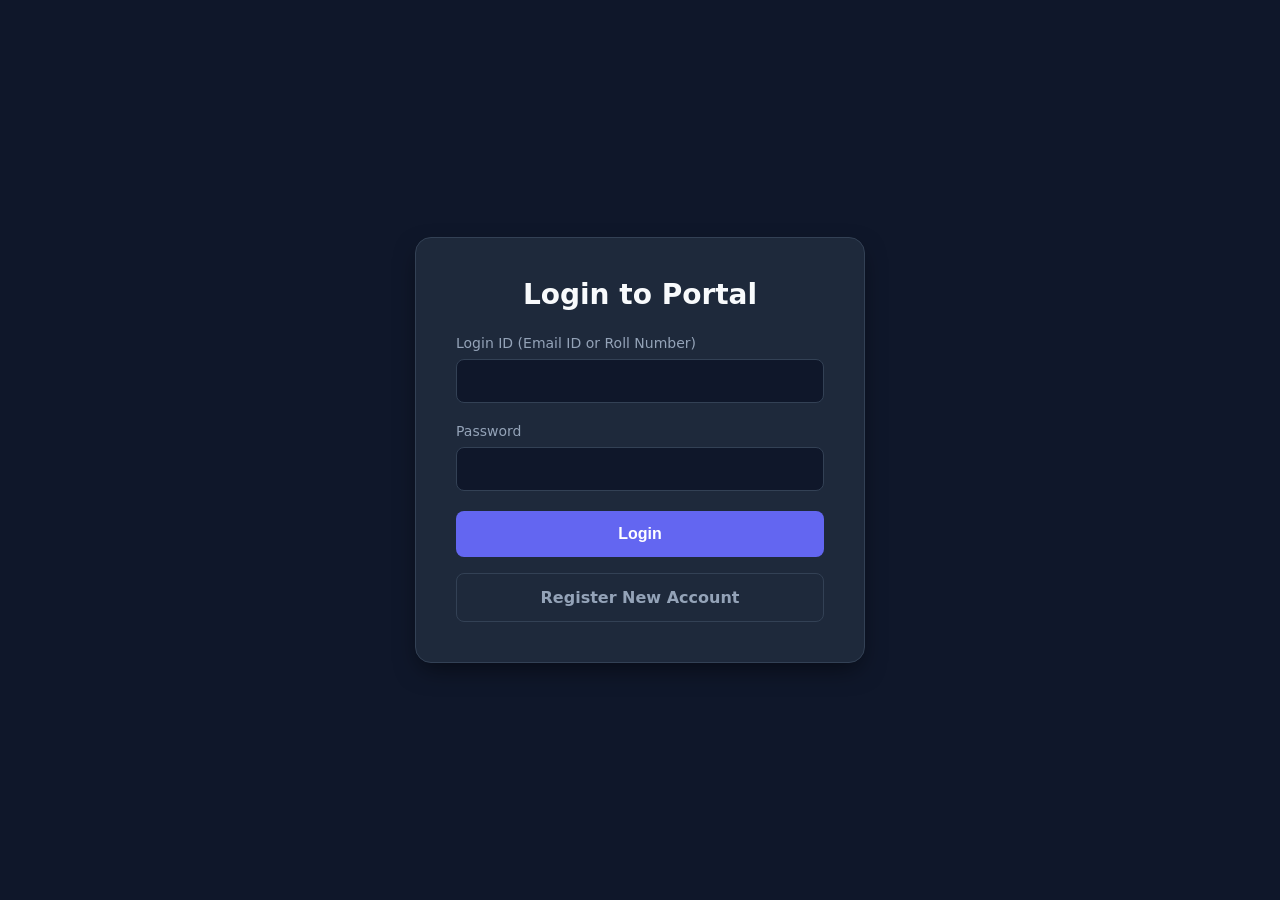
<file: index.html>
<!DOCTYPE html>
<html lang="en">
<head>
    <meta charset="UTF-8">
    <meta name="viewport" content="width=device-width, initial-scale=1.0">
    <title>Online Test Portal</title>
    <script src="js/models/UserModel.js"></script>
    <script src="js/models/TestModel.js"></script>
    <script src="js/app.js"></script>
    <script>
        // Simple redirect logic using the Model
        document.addEventListener('DOMContentLoaded', () => {
            const userModel = new UserModel();
            const user = userModel.getCurrentUser();
            if (user) {
                window.location.href = 'dashboard.html';
            } else {
                window.location.href = 'login.html';
            }
        });
    </script>
</head>
<body>
    <p>Redirecting...</p>
</body>
</html>
</file>
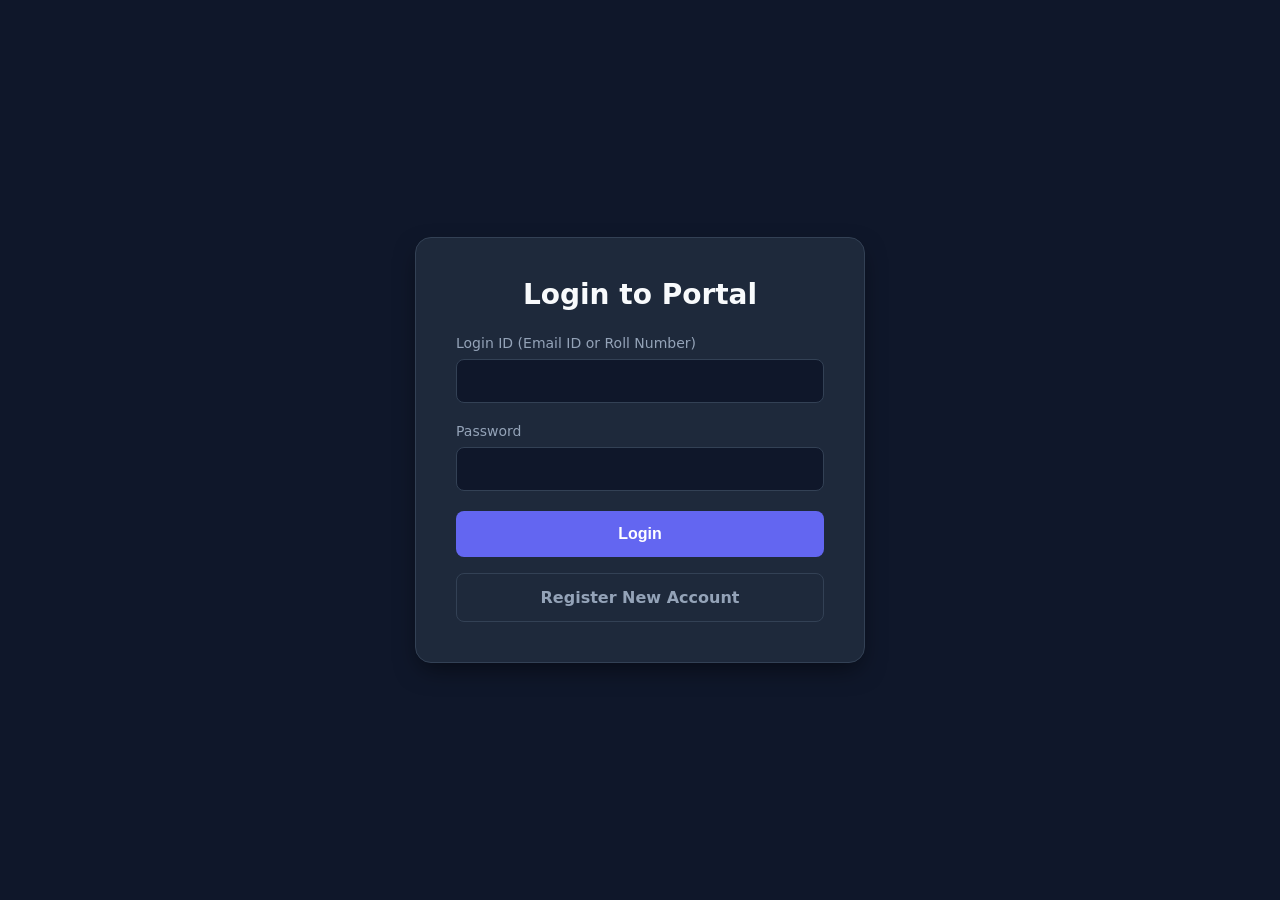
<file: dashboard.html>
<!DOCTYPE html>
<html lang="en">
<head>
    <meta charset="UTF-8">
    <meta name="viewport" content="width=device-width, initial-scale=1.0">
    <title>Dashboard - Online Test Portal</title>
    <link rel="stylesheet" href="css/style.css">
    
    <!-- MVC Scripts -->
    <script src="js/models/UserModel.js"></script>
    <script src="js/models/TestModel.js"></script>
    <script src="js/app.js"></script>
    <script src="js/views/DashboardView.js"></script>
    <script src="js/controllers/DashboardController.js"></script>
    
    <script>
        document.addEventListener('DOMContentLoaded', () => {
            const userModel = new UserModel();
            const testModel = new TestModel();
            const dashboardView = new DashboardView();
            const dashboardController = new DashboardController(userModel, testModel, dashboardView);
            dashboardController.init();
        });
    </script>
</head>
<body>
    <div class="container">
        <header class="dashboard-header">
            <h1 id="welcomeMessage">Welcome</h1>
            <button onclick="logout()" class="btn btn-secondary" style="margin-top: 0; width: auto;">Logout</button>
        </header>

        <div class="dashboard-cards">
            <div class="card">
                <h2>Test Center</h2>
                <p style="margin: 1rem 0; color: var(--text-muted);">Take the online assessment</p>
                <button id="btnTakeTest" class="btn btn-primary">Take Test</button>
            </div>
            <div class="card">
                <h2>My Performance</h2>
                <p style="margin: 1rem 0; color: var(--text-muted);">View your previous test results</p>
                <button id="btnShowResult" class="btn btn-primary" style="margin-top: 0;">Show Result</button>
            </div>
        </div>
    </div>

    <!-- Custom Modal Popup -->
    <div id="alertModal" class="modal-overlay" style="display: none;">
        <div class="modal-content">
            <h3 style="color: var(--error-color); margin-bottom: 1rem;">Notice</h3>
            <p id="modalMessage">User already completed the test</p>
            <button id="closeModal" class="btn btn-primary" style="margin-top: 1.5rem;">OK</button>
        </div>
    </div>
</body>
</html>
</file>
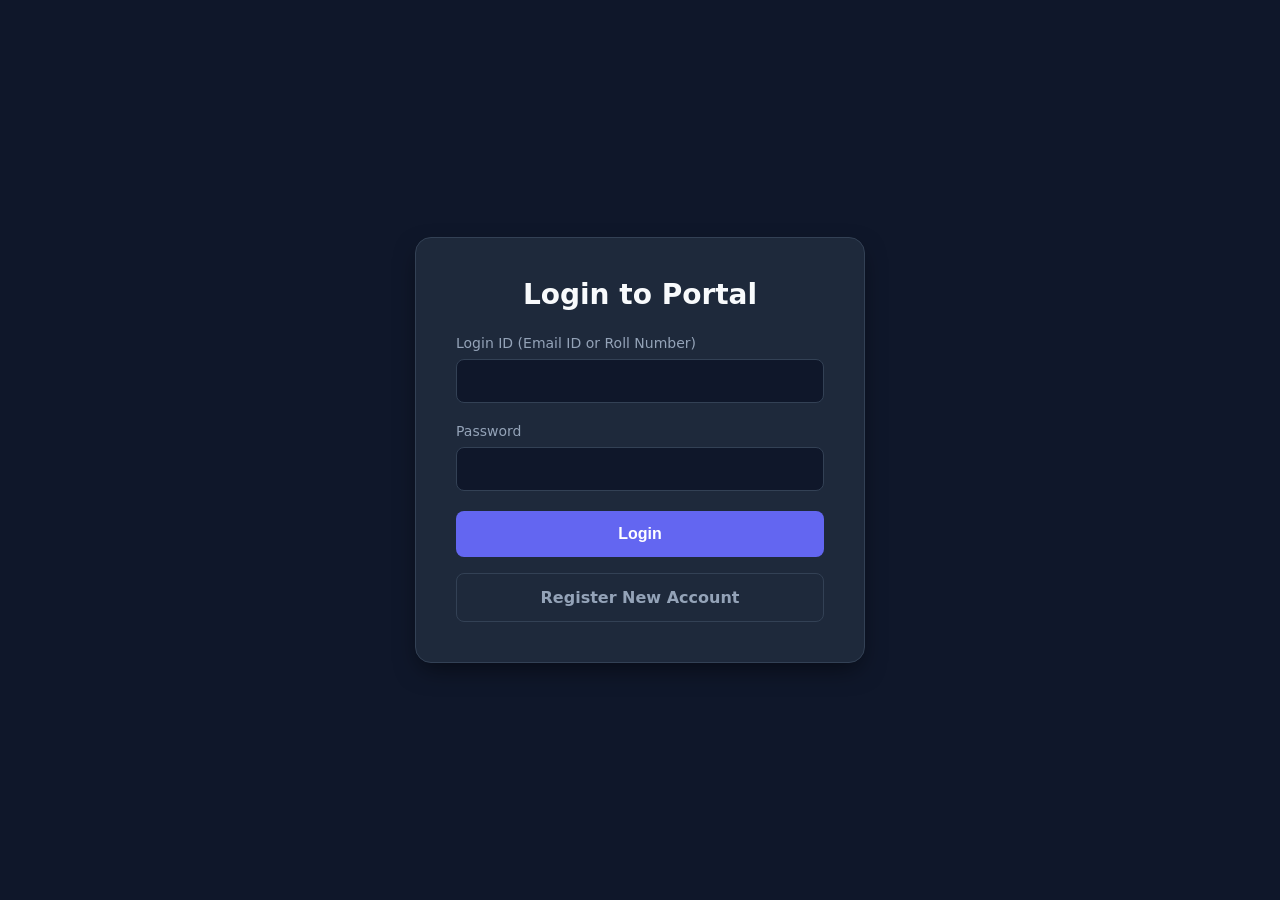
<file: login.html>
<!DOCTYPE html>
<html lang="en">
<head>
    <meta charset="UTF-8">
    <meta name="viewport" content="width=device-width, initial-scale=1.0">
    <title>Login - Online Test Portal</title>
    <link rel="stylesheet" href="css/style.css">
    
    <!-- MVC Scripts -->
    <script src="js/models/UserModel.js"></script>
    <script src="js/models/TestModel.js"></script>
    <script src="js/app.js"></script>
    <script src="js/views/AuthView.js"></script>
    <script src="js/controllers/AuthController.js"></script>
    
    <script>
        document.addEventListener('DOMContentLoaded', () => {
            const userModel = new UserModel();
            const authView = new AuthView();
            const authController = new AuthController(userModel, authView);
            authController.initLogin();
        });
    </script>
</head>
<body>
    <div class="center-form-container">
        <div class="auth-card">
            <h1>Login to Portal</h1>
            <form id="loginForm">
                <div class="form-group">
                    <label for="loginId">Login ID (Email ID or Roll Number)</label>
                    <input type="text" id="loginId" class="form-control" required>
                    <span id="loginIdError" class="error-message"></span>
                </div>
                <div class="form-group">
                    <label for="password">Password</label>
                    <input type="password" id="password" class="form-control" required>
                    <span id="passwordError" class="error-message"></span>
                </div>
                <div id="generalError" class="error-message" style="margin-bottom: 1rem; text-align: center;"></div>
                
                <button type="submit" class="btn btn-primary">Login</button>
                <a href="register.html" class="btn btn-secondary">Register New Account</a>
            </form>
        </div>
    </div>
</body>
</html>
</file>
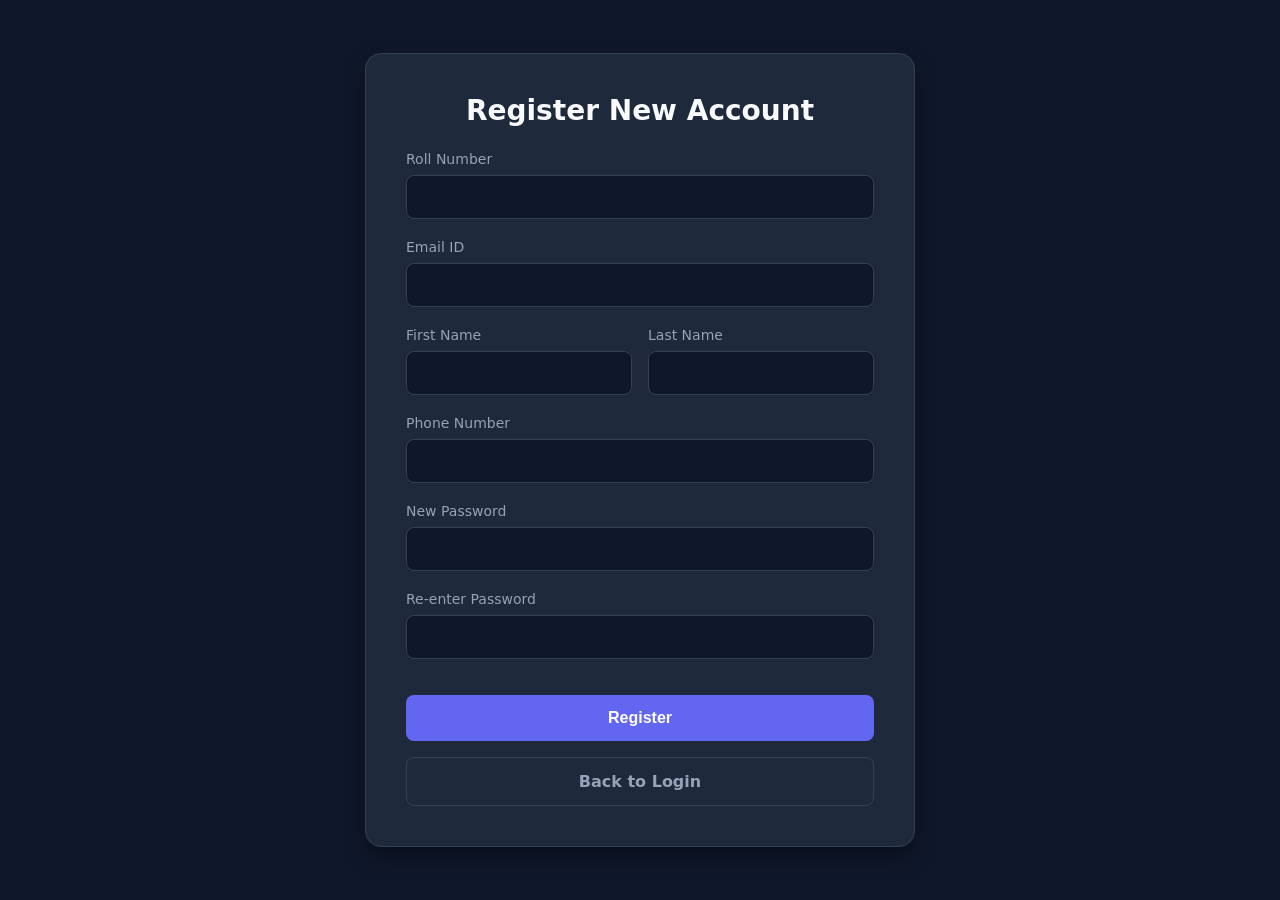
<file: register.html>
<!DOCTYPE html>
<html lang="en">
<head>
    <meta charset="UTF-8">
    <meta name="viewport" content="width=device-width, initial-scale=1.0">
    <title>Register - Online Test Portal</title>
    <link rel="stylesheet" href="css/style.css">
    
    <!-- MVC Scripts -->
    <script src="js/models/UserModel.js"></script>
    <script src="js/models/TestModel.js"></script>
    <script src="js/app.js"></script>
    <script src="js/views/AuthView.js"></script>
    <script src="js/controllers/AuthController.js"></script>
    
    <script>
        document.addEventListener('DOMContentLoaded', () => {
            const userModel = new UserModel();
            const authView = new AuthView();
            const authController = new AuthController(userModel, authView);
            authController.initRegister();
        });
    </script>
</head>
<body>
    <div class="center-form-container">
        <div class="auth-card" style="max-width: 550px;">
            <h1>Register New Account</h1>
            <form id="registerForm">
                <div class="form-group">
                    <label for="rollNumber">Roll Number</label>
                    <input type="text" id="rollNumber" class="form-control" required>
                    <span id="rollNumberError" class="error-message"></span>
                </div>
                <div class="form-group">
                    <label for="email">Email ID</label>
                    <input type="email" id="email" class="form-control" required>
                    <span id="emailError" class="error-message"></span>
                </div>
                <div style="display: flex; gap: 1rem;">
                    <div class="form-group" style="flex: 1;">
                        <label for="firstName">First Name</label>
                        <input type="text" id="firstName" class="form-control" required>
                    </div>
                    <div class="form-group" style="flex: 1;">
                        <label for="lastName">Last Name</label>
                        <input type="text" id="lastName" class="form-control" required>
                    </div>
                </div>
                <div class="form-group">
                    <label for="phone">Phone Number</label>
                    <input type="tel" id="phone" class="form-control" required>
                    <span id="phoneError" class="error-message"></span>
                </div>
                <div class="form-group">
                    <label for="password">New Password</label>
                    <input type="password" id="password" class="form-control" required>
                    <div class="password-criteria" id="passwordCriteria">
                        <div class="criteria-item" id="crit-length">✗ 8-11 characters</div>
                        <div class="criteria-item" id="crit-upper">✗ One uppercase letter</div>
                        <div class="criteria-item" id="crit-lower">✗ One lowercase letter</div>
                        <div class="criteria-item" id="crit-number">✗ One number</div>
                        <div class="criteria-item" id="crit-special">✗ One special symbol</div>
                    </div>
                    <span id="passwordError" class="error-message"></span>
                </div>
                <div class="form-group">
                    <label for="rePassword">Re-enter Password</label>
                    <input type="password" id="rePassword" class="form-control" required>
                    <span id="rePasswordError" class="error-message"></span>
                </div>
                
                <div id="successMessage" class="success-message">Account created successfully</div>
                
                <button type="submit" class="btn btn-primary" style="margin-top: 1rem;">Register</button>
                <a href="login.html" class="btn btn-secondary">Back to Login</a>
            </form>
        </div>
    </div>
</body>
</html>
</file>
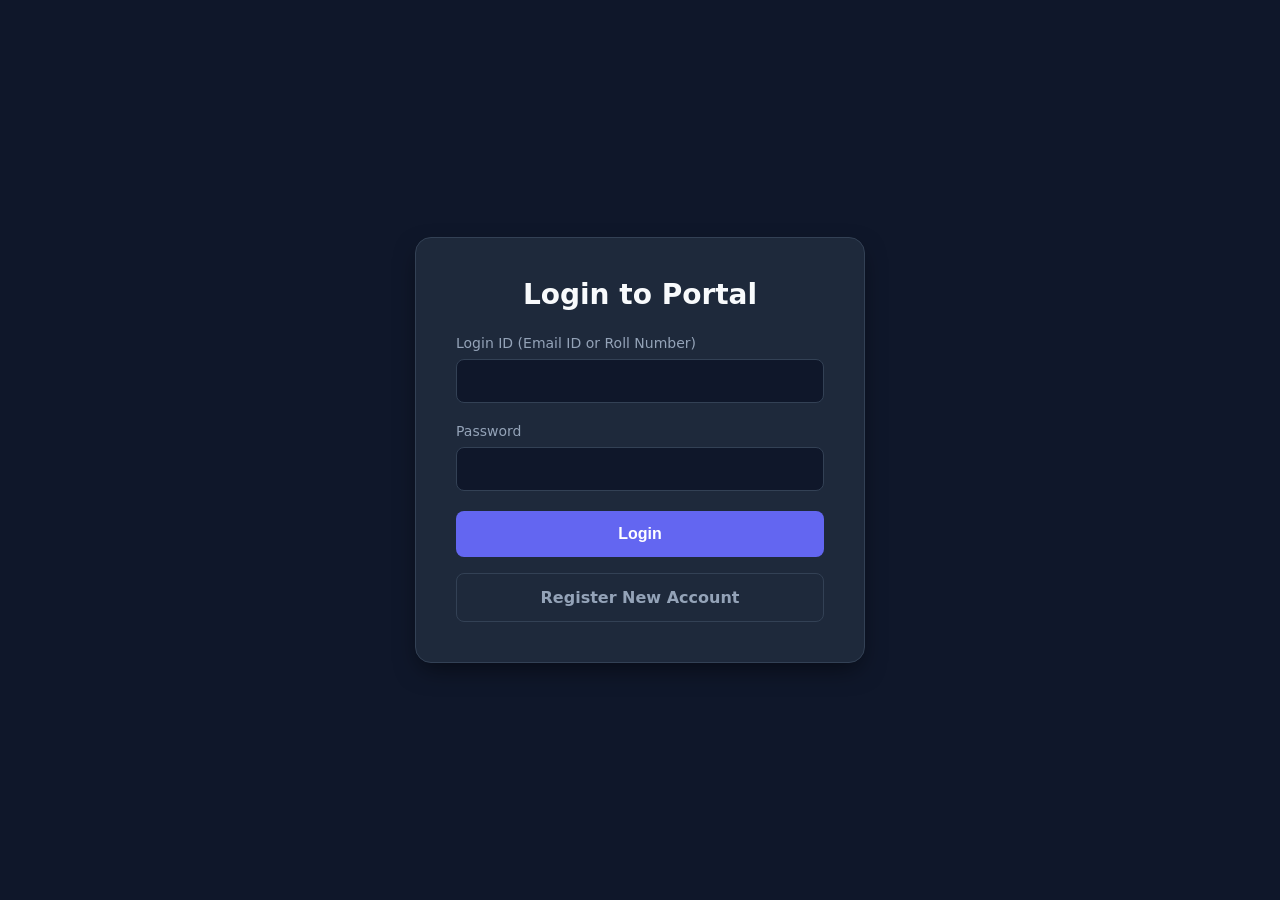
<file: result.html>
<!DOCTYPE html>
<html lang="en">
<head>
    <meta charset="UTF-8">
    <meta name="viewport" content="width=device-width, initial-scale=1.0">
    <title>Result - Online Test Portal</title>
    <link rel="stylesheet" href="css/style.css">
    
    <!-- MVC Scripts -->
    <script src="js/models/UserModel.js"></script>
    <script src="js/models/TestModel.js"></script>
    <script src="js/app.js"></script>
    <script src="js/views/ResultView.js"></script>
    <script src="js/controllers/ResultController.js"></script>
    
    <script>
        document.addEventListener('DOMContentLoaded', () => {
            const userModel = new UserModel();
            const testModel = new TestModel();
            const resultView = new ResultView();
            const resultController = new ResultController(userModel, testModel, resultView);
            resultController.init();
        });
    </script>
</head>
<body>
    <div class="container" style="padding-top: 3rem;">
        <div id="resultContainer" class="result-card">
            <h1>Test Result</h1>
            
            <div id="resultContent" style="display: none;">
                <h3 style="margin: 1.5rem 0; color: var(--primary-color);">Student Details</h3>
                <div class="result-stat">
                    <strong>Roll Number:</strong> <span id="resRoll"></span>
                </div>
                <div class="result-stat">
                    <strong>Name:</strong> <span id="resName"></span>
                </div>

                <h3 style="margin: 1.5rem 0; color: var(--primary-color);">Performance</h3>
                <div class="result-stat">
                    <strong>Total Questions:</strong> <span id="resTotal"></span>
                </div>
                <div class="result-stat">
                    <strong>Correct Answers:</strong> <span id="resCorrect"></span>
                </div>
                <div class="result-stat">
                    <strong>Wrong Answers:</strong> <span id="resWrong"></span>
                </div>
                <div class="result-stat">
                    <strong>Score:</strong> <span id="resScore"></span>
                </div>
                <div class="result-stat">
                    <strong>Percentage:</strong> <span><span id="resPercent"></span>%</span>
                </div>
                
                <div id="resStatus" class="status-badge"></div>
            </div>

            <div id="noResultContent" style="display: none;">
                <p style="font-size: 1.2rem; color: var(--text-muted); margin: 2rem 0;">You have not completed the test yet.</p>
                <a href="test.html" class="btn btn-primary" style="max-width: 200px; display: inline-block;">Take Test Now</a>
            </div>

            <div style="margin-top: 2rem;">
                <a href="dashboard.html" class="btn btn-secondary" style="max-width: 200px; display: inline-block; margin-top: 0;">Back to Dashboard</a>
            </div>
        </div>
    </div>
</body>
</html>
</file>
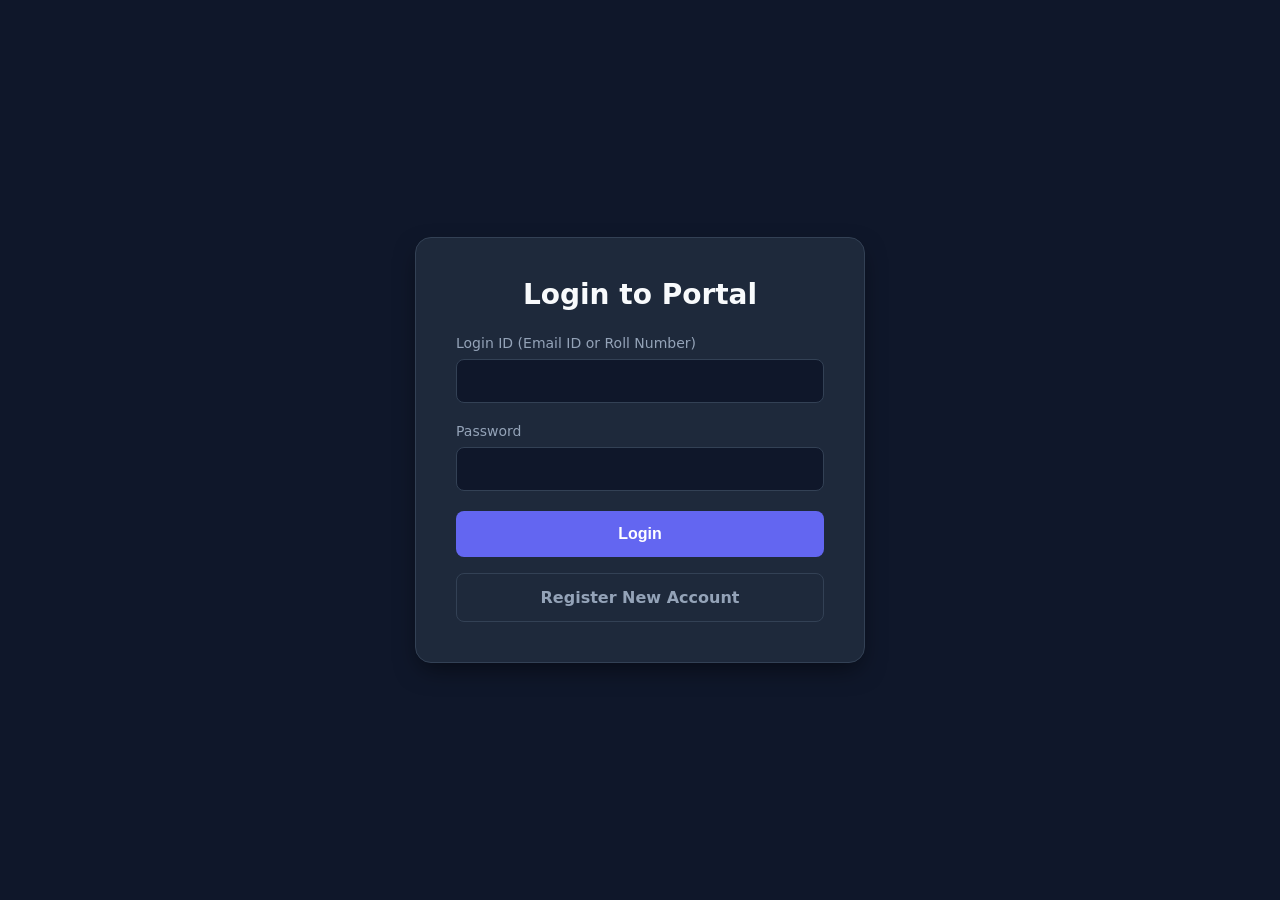
<file: test.html>
<!DOCTYPE html>
<html lang="en">
<head>
    <meta charset="UTF-8">
    <meta name="viewport" content="width=device-width, initial-scale=1.0">
    <title>Test - Online Test Portal</title>
    <link rel="stylesheet" href="css/style.css">
    
    <!-- MVC Scripts -->
    <script src="js/models/UserModel.js"></script>
    <script src="js/models/TestModel.js"></script>
    <script src="js/app.js"></script>
    <script src="js/views/TestView.js"></script>
    <script src="js/controllers/TestController.js"></script>
    
    <script>
        document.addEventListener('DOMContentLoaded', () => {
            const userModel = new UserModel();
            const testModel = new TestModel();
            const testView = new TestView();
            const testController = new TestController(userModel, testModel, testView);
            testController.init();
        });
    </script>
</head>
<body>
    <div class="test-header">
        <h2>Online Assessment</h2>
        <div class="timer" id="timer">25:00</div>
    </div>
    
    <div class="container" style="max-width: 800px; padding-top: 2rem;">
        <form id="testForm">
            <div id="questionsContainer">
                <!-- Questions will be injected here dynamically -->
            </div>
            
            <div style="text-align: center; margin: 2rem 0;">
                <button type="submit" class="btn btn-primary" style="max-width: 200px;">Submit Test</button>
            </div>
        </form>
    </div>
    
    <!-- Custom Modal Popup -->
    <div id="alertModal" class="modal-overlay" style="display: none;">
        <div class="modal-content">
            <h3 style="color: var(--success-color); margin-bottom: 1rem;" id="modalTitle">Test Submitted!</h3>
            <p id="modalMessage" style="white-space: pre-line; line-height: 1.5; font-size: 1.1rem;"></p>
            <button id="closeModal" class="btn btn-primary" style="margin-top: 1.5rem;">View Detailed Results</button>
        </div>
    </div>
</body>
</html>
</file>
<file: css/style.css>
:root {
    --primary-color: #6366f1;
    --primary-hover: #4f46e5;
    --bg-color: #0f172a;
    --surface-color: #1e293b;
    --text-main: #f8fafc;
    --text-muted: #94a3b8;
    --error-color: #ef4444;
    --success-color: #22c55e;
    --border-color: #334155;
    --input-bg: #0f172a;
}

* {
    box-sizing: border-box;
    margin: 0;
    padding: 0;
}

body {
    font-family: 'Inter', system-ui, -apple-system, sans-serif;
    background-color: var(--bg-color);
    color: var(--text-main);
    min-height: 100vh;
    display: flex;
    flex-direction: column;
}

.container {
    width: 100%;
    max-width: 1200px;
    margin: 0 auto;
    padding: 2rem;
}

.center-form-container {
    display: flex;
    align-items: center;
    justify-content: center;
    min-height: 100vh;
    padding: 1rem;
}

.auth-card {
    background-color: var(--surface-color);
    padding: 2.5rem;
    border-radius: 1rem;
    box-shadow: 0 10px 25px -5px rgba(0, 0, 0, 0.5);
    width: 100%;
    max-width: 450px;
    border: 1px solid var(--border-color);
}

.auth-card h1 {
    font-size: 1.75rem;
    margin-bottom: 1.5rem;
    text-align: center;
    color: var(--text-main);
}

.form-group {
    margin-bottom: 1.25rem;
    position: relative;
}

.form-group label {
    display: block;
    margin-bottom: 0.5rem;
    font-size: 0.875rem;
    color: var(--text-muted);
}

.form-control {
    width: 100%;
    padding: 0.75rem 1rem;
    border-radius: 0.5rem;
    border: 1px solid var(--border-color);
    background-color: var(--input-bg);
    color: var(--text-main);
    font-size: 1rem;
    transition: all 0.2s ease;
}

.form-control:focus {
    outline: none;
    border-color: var(--primary-color);
    box-shadow: 0 0 0 3px rgba(99, 102, 241, 0.2);
}

.btn {
    display: inline-block;
    width: 100%;
    padding: 0.875rem 1.5rem;
    border: none;
    border-radius: 0.5rem;
    font-size: 1rem;
    font-weight: 600;
    cursor: pointer;
    transition: all 0.2s ease;
    text-align: center;
    text-decoration: none;
}

.btn-primary {
    background-color: var(--primary-color);
    color: white;
}

.btn-primary:hover {
    background-color: var(--primary-hover);
    transform: translateY(-1px);
}

.btn-secondary {
    background-color: transparent;
    color: var(--text-muted);
    border: 1px solid var(--border-color);
    margin-top: 1rem;
}

.btn-secondary:hover {
    background-color: var(--border-color);
    color: var(--text-main);
}

.error-message {
    color: var(--error-color);
    font-size: 0.8rem;
    margin-top: 0.25rem;
    display: block;
}

.success-message {
    color: var(--success-color);
    font-size: 1rem;
    text-align: center;
    margin-top: 1rem;
    display: none;
}

/* Password Criteria */
.password-criteria {
    background-color: var(--input-bg);
    border: 1px solid var(--border-color);
    border-radius: 0.5rem;
    padding: 1rem;
    margin-top: 0.5rem;
    font-size: 0.875rem;
    display: none;
}
.password-criteria.show {
    display: block;
}
.criteria-item {
    color: var(--text-muted);
    margin-bottom: 0.25rem;
    display: flex;
    align-items: center;
    gap: 0.5rem;
}
.criteria-item.valid {
    color: var(--success-color);
}
.criteria-item.invalid {
    color: var(--error-color);
}

/* Dashboard Styles */
.dashboard-header {
    display: flex;
    justify-content: space-between;
    align-items: center;
    padding: 1.5rem 0;
    margin-bottom: 2rem;
    border-bottom: 1px solid var(--border-color);
}

.dashboard-cards {
    display: grid;
    grid-template-columns: repeat(auto-fit, minmax(250px, 1fr));
    gap: 1.5rem;
}

.card {
    background-color: var(--surface-color);
    padding: 2rem;
    border-radius: 1rem;
    text-align: center;
    border: 1px solid var(--border-color);
    transition: transform 0.2s ease, box-shadow 0.2s ease;
}

.card:hover {
    transform: translateY(-5px);
    box-shadow: 0 10px 20px rgba(0,0,0,0.2);
}

/* Test Interface */
.test-header {
    display: flex;
    justify-content: space-between;
    align-items: center;
    padding: 1rem;
    background-color: var(--surface-color);
    position: sticky;
    top: 0;
    z-index: 100;
    border-bottom: 1px solid var(--border-color);
}

.timer {
    font-size: 1.5rem;
    font-weight: bold;
    color: var(--primary-color);
    background: var(--bg-color);
    padding: 0.5rem 1rem;
    border-radius: 0.5rem;
    border: 1px solid var(--border-color);
}

.question-container {
    background-color: var(--surface-color);
    padding: 2rem;
    border-radius: 1rem;
    margin-bottom: 1.5rem;
    border: 1px solid var(--border-color);
}

.question-title {
    font-size: 1.2rem;
    margin-bottom: 1rem;
}

.option-label {
    display: block;
    padding: 1rem;
    margin-bottom: 0.5rem;
    background-color: var(--input-bg);
    border: 1px solid var(--border-color);
    border-radius: 0.5rem;
    cursor: pointer;
    transition: all 0.2s ease;
}

.option-label:hover {
    background-color: var(--border-color);
}

.option-label input {
    margin-right: 1rem;
}

/* Result Styles */
.result-card {
    background-color: var(--surface-color);
    padding: 2rem;
    border-radius: 1rem;
    max-width: 600px;
    margin: 0 auto;
    text-align: center;
    border: 1px solid var(--border-color);
}

.result-stat {
    display: flex;
    justify-content: space-between;
    padding: 1rem;
    border-bottom: 1px solid var(--border-color);
}

.result-stat:last-child {
    border-bottom: none;
}

.pass { color: var(--success-color); }
.fail { color: var(--error-color); }

.status-badge {
    font-size: 2rem;
    font-weight: bold;
    margin: 2rem 0;
    text-transform: uppercase;
}

/* Modal Styles */
.modal-overlay {
    position: fixed;
    top: 0; left: 0; right: 0; bottom: 0;
    background: rgba(0, 0, 0, 0.7);
    display: flex;
    align-items: center;
    justify-content: center;
    z-index: 1000;
}

.modal-content {
    background: var(--surface-color);
    padding: 2rem;
    border-radius: 1rem;
    width: 90%;
    max-width: 400px;
    text-align: center;
    border: 1px solid var(--border-color);
    box-shadow: 0 10px 25px rgba(0,0,0,0.5);
    animation: fadeIn 0.2s ease;
}

@keyframes fadeIn {
    from { opacity: 0; transform: scale(0.95); }
    to { opacity: 1; transform: scale(1); }
}
</file>
